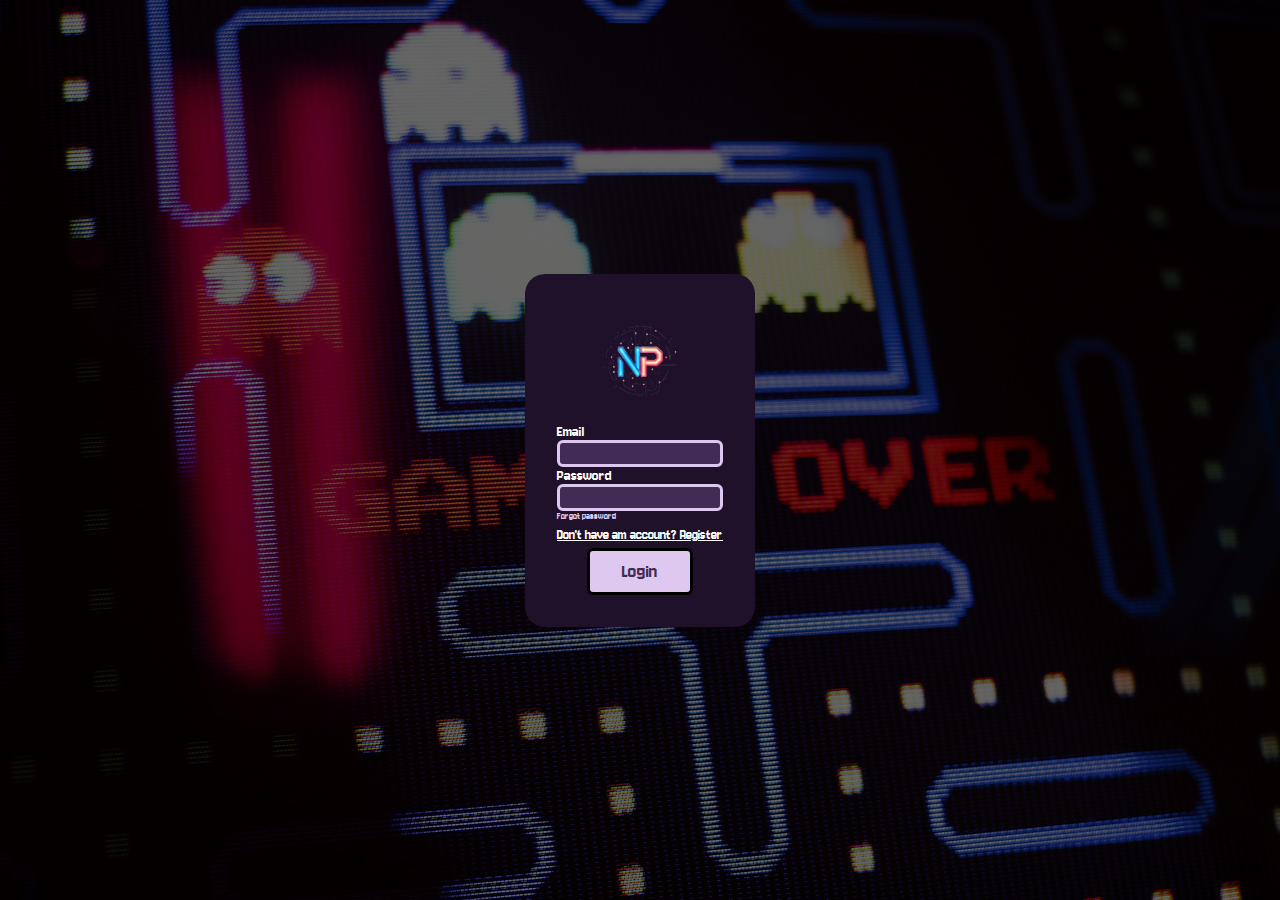
<file: index.html>
<!DOCTYPE html>
<html lang="pt-br">
<head>
    <meta charset="UTF-8">
    <meta name="viewport" content="width=device-width, initial-scale=1.0">
    <link rel="stylesheet" href="./style.css">
    <link rel="preconnect" href="https://fonts.googleapis.com">
    <link rel="preconnect" href="https://fonts.gstatic.com" crossorigin>
    <link href="https://fonts.googleapis.com/css2?family=Jersey+10&display=swap" rel="stylesheet">
    <script src="./login.js" defer></script>

    <title>Login</title>
</head>
<body>
    <main>
        <div id="cardlogin">
            <img src="./img/image 5.png" alt="logo">
            <div id="dados">
                <p>Email</p>
                <input type="email">
                <p>Password</p>
                <input type="password">
                <p id="forgot"> Forgot password</p>
            </div>
                <a href="./cadastro.html">Don't have am account? Register</a>
            <button id="login">Login</button>
        </div>
    </main>
</body>
</html>
</file>
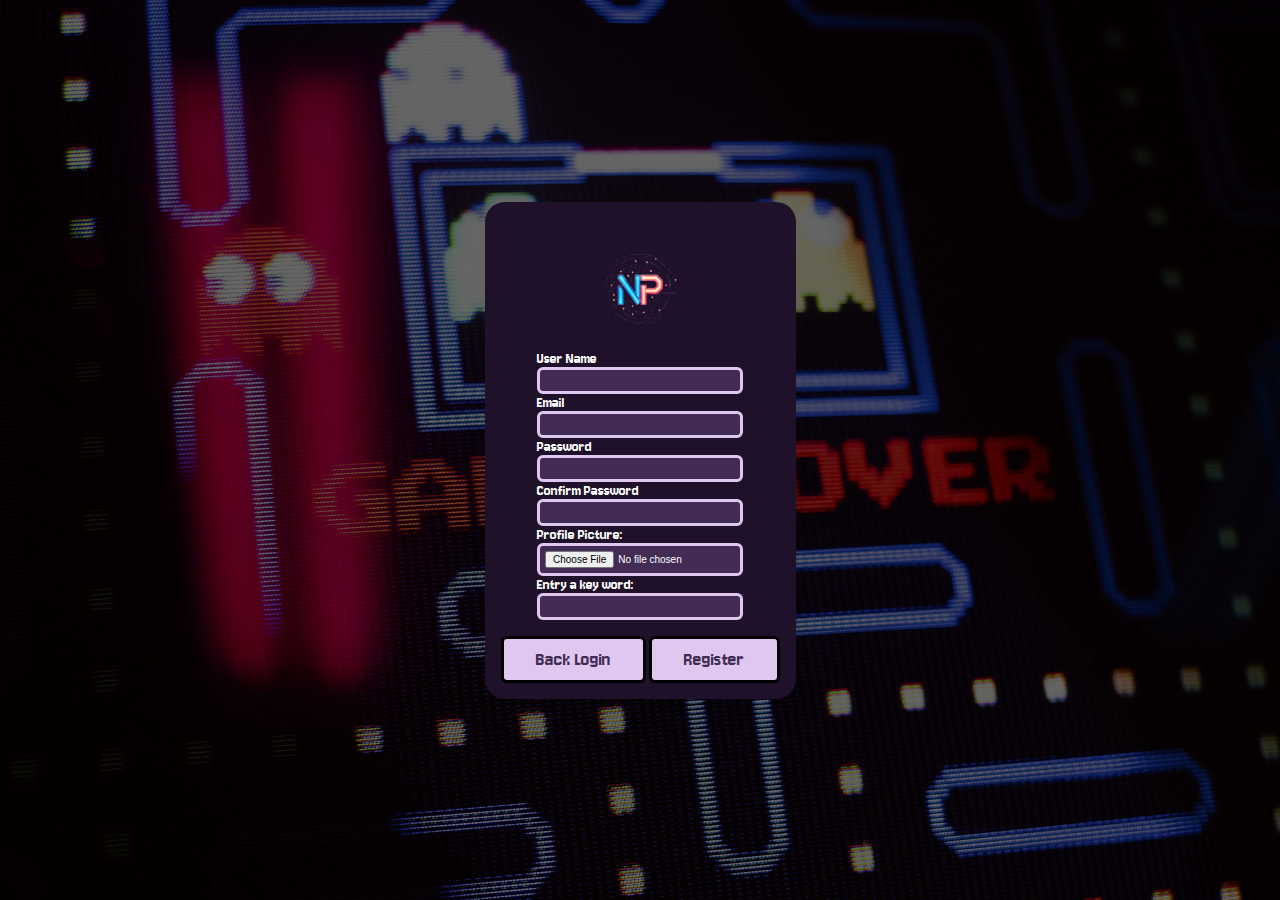
<file: cadastro.html>
<!DOCTYPE html>
<html lang="pt-br">
<head>
    <meta charset="UTF-8">
    <meta name="viewport" content="width=device-width, initial-scale=1.0">
    <link rel="stylesheet" href="./cadastro.css">
    <link rel="preconnect" href="https://fonts.googleapis.com">
    <link rel="preconnect" href="https://fonts.gstatic.com" crossorigin>
    <link href="https://fonts.googleapis.com/css2?family=Jersey+10&display=swap" rel="stylesheet">
    <title>Cadastro</title>
</head>
<body>
    <main>
        <div class="container" id="container">
            <div id="image-logo">
                <img src="./img/image 5.png" alt="logo">
            </div>
            <div id="dados">
                <form action="">
                    <p>User Name</p>
                    <input type="text" name="" id="name"> 
                    <p>Email</p>
                    <input type="email" email="" id="email">
                    <p>Password</p>
                    <input type="password" password="" id="password">
                    <p>Confirm Password</p>
                    <input type="password" password-confirm="" id="password-confirm">
                    <p>Profile Picture:</p>
                    <input type="file" profile-picture="" id="profile-picture" title="">
                    <p>Entry a key word:</p>
                    <input type="text" key-word="" id="key-word">
                </form>
            </div>
            <div id="div-button">
                <button id="back-login"><a href="./index.html">Back Login</a></button>
                <button id="register"><a href="#">Register</a></button>
            </div>
        </div>
    </main>
</body>
</html>
</file>
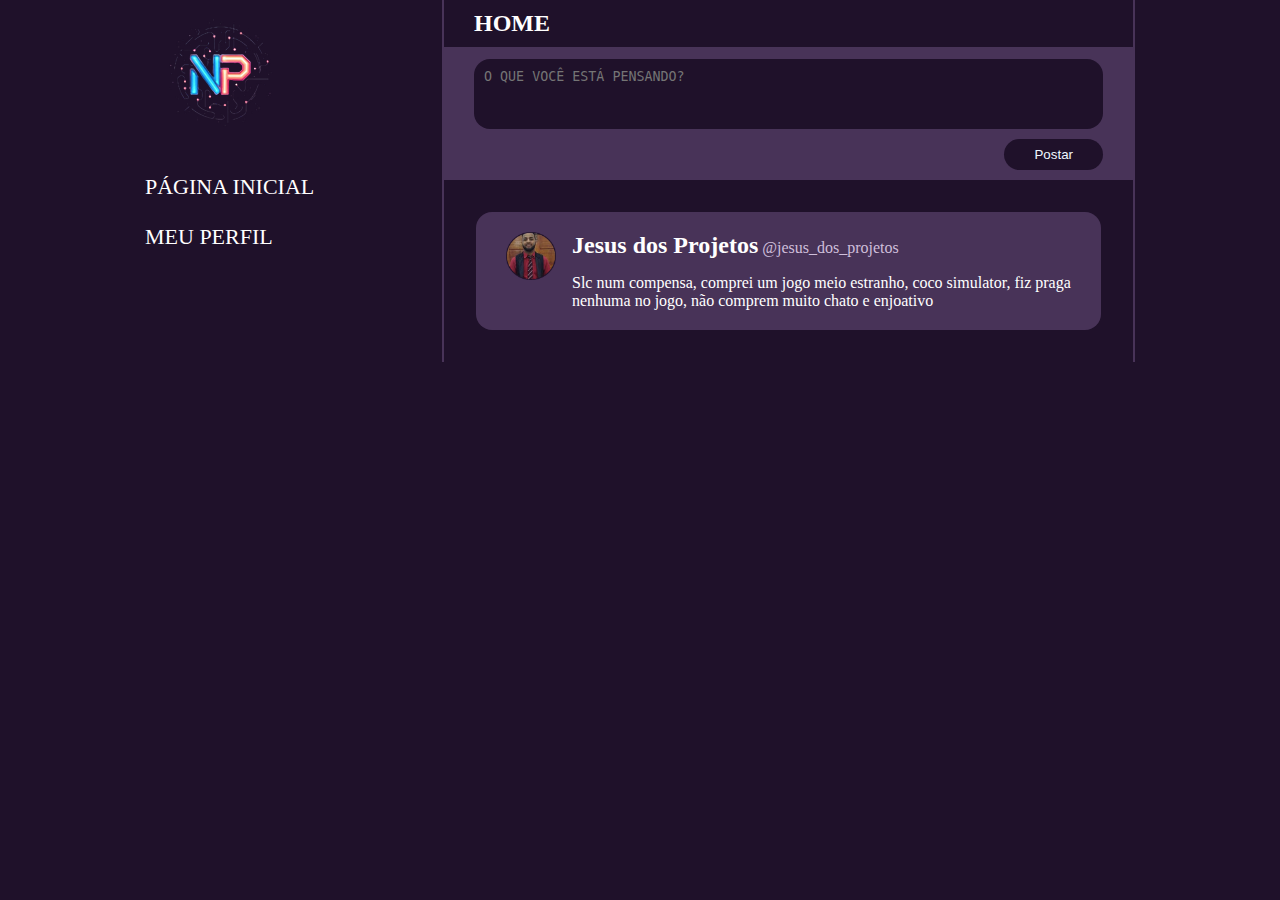
<file: home.html>
<!DOCTYPE html>
<html lang="en">
<head>
    <meta charset="UTF-8">
    <meta name="viewport" content="width=device-width, initial-scale=1.0">
    <link rel="stylesheet" href="./home.css">
    <title>Home</title>
</head>
<body>
    <div id="container" class="container">
        <header class="conteudo-header">

            <figure class="logo-header">
                <img src="./img/image 5.png" alt="logo">
                <figcaption hidden>Logo next player</figcaption>
            </figure>

            <nav class="header-menu-nav">

                <ul class="menu-lista">
                    <li>
                        <a href="#">PÁGINA INICIAL</a>
                    </li>
                    <li>
                        <a href="#">MEU PERFIL</a>
                    </li>
                </ul>

            </nav>
        </header>
        <main class="conteudo-principal">

            <h2 class="conteudo-principal-titulo">HOME</h1>

                <form action="#" class="conteudo-principal-form">
                    <textarea name="textoPublicacao" placeholder="O QUE VOCÊ ESTÁ PENSANDO?"></textarea>
                    <button type="submit">Postar</button>
                </form>

            </section>
            <section class="conteudo-postagem-feed">
                <ul class="conteudo-postagem-lista">
                    <li class="conteudo-postagem">
                        <img class="foto-perfil-postagem" src="./img/image.png" alt="">
                        <div class="conteudo-da-postagem">
                            <h2>Jesus dos Projetos</h2>
                            <span>@jesus_dos_projetos</span>
                            <p>Slc num compensa, comprei um jogo meio estranho, 
                                coco simulator, fiz praga nenhuma no jogo, não comprem muito chato e enjoativo</p>
                        </div>
                    </li>
                </ul>
            </section>
        </main>
    </div>
</body>
</html>
</file>
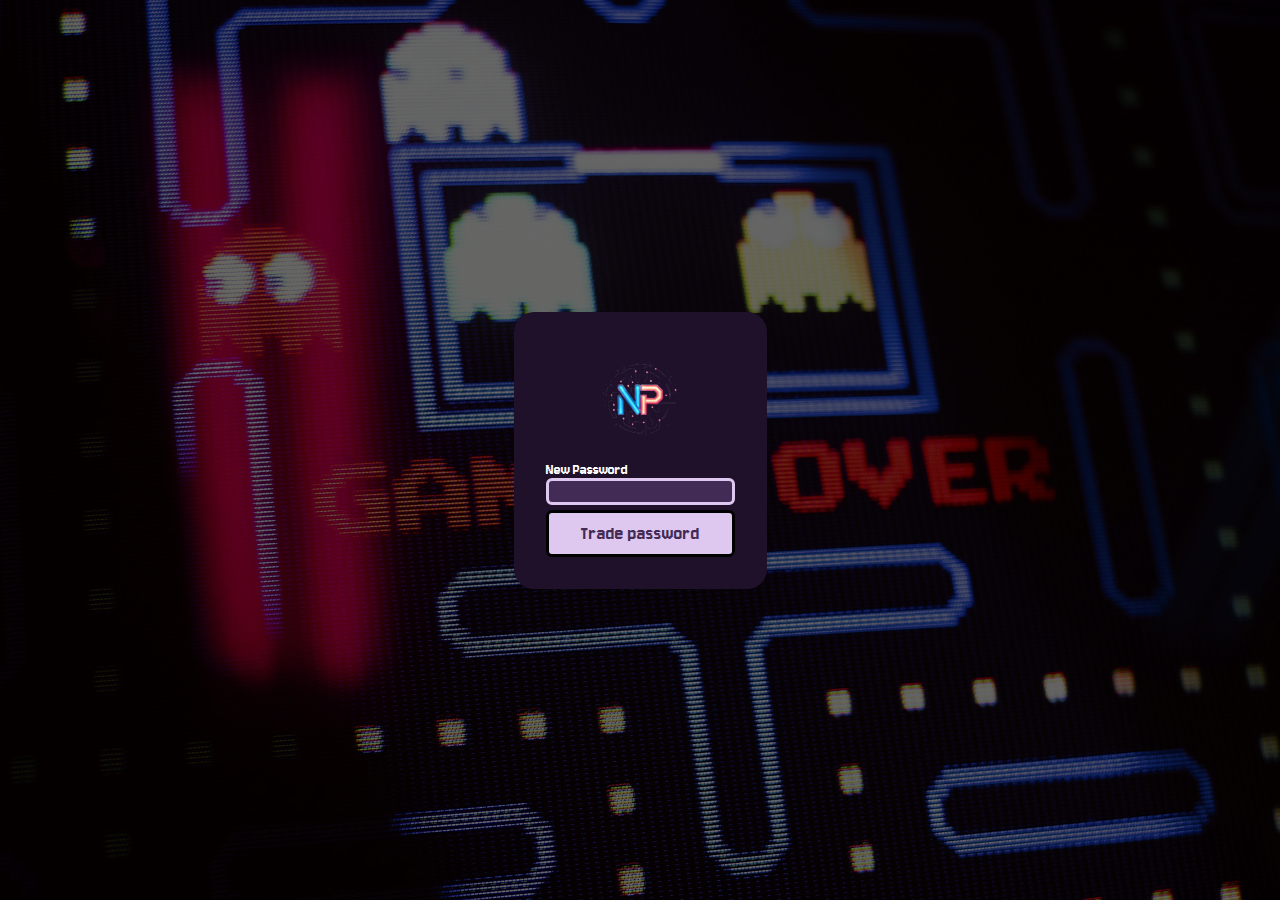
<file: trocarsenha.html>
<!DOCTYPE html>
<html lang="pt-br">
<head>
    <meta charset="UTF-8">
    <meta name="viewport" content="width=device-width, initial-scale=1.0">
    <link rel="stylesheet" href="./style.css">
    <link rel="preconnect" href="https://fonts.googleapis.com">
    <link rel="preconnect" href="https://fonts.gstatic.com" crossorigin>
    <link href="https://fonts.googleapis.com/css2?family=Jersey+10&display=swap" rel="stylesheet">
    <script src="./trocarsenha.js" defer></script>

    <title>Reecuperação de Senha</title>
</head>
<body>
    <main>
        <div id="cardlogin">
            <img src="./img/image 5.png" alt="logo">
            <div id="dados">
                <p>New Password</p>
                <input type="password" id="newpassword">
            </div>
            <button id="trade">Trade password</button> 
        </div>
    </main>
</body>
</html>
</file>
<file: style.css>
*{
    padding: 0;
    margin: 0;
}
main{
    background-image: url(./img/image\ 4.png);
    background-repeat: no-repeat;
    min-height: 100vh;
    display: flex;
    align-items: center;
    justify-content: center;
    background-color: black;
}
#cardlogin{
    background-color: #1F112A;
    padding: 2rem;
    gap: 5px;
    border-radius: 20px;
    display: flex;
    flex-direction: column;
    align-items: center;
    color: white;
    justify-content: space-evenly;
    font-family: "Jersey 10", sans-serif;
    font-weight: 400;
    font-style: normal;
}
#cardlogin img{
    width: 7rem;
}
#dados{
    color: white;
    display: flex;
    height: auto;
    width: 100%;
    flex-direction: column;
    justify-content: space-evenly;
}
#dados #forgot{
    font-size: 10px;
    color: #DEC8EF;
}
input{
    color: #ffffff;
    background-color: #422B54;
    border-radius: 6px;
    border: solid #DEC8EF;
    padding: 5px;
    font-weight: 400;
    font-style: normal;
    font-size: 10px;
}
button{
    background-color: #DEC8EF;
    color: #422B54;
    cursor: pointer;
    border-radius: 6px;
    padding: 10px 32px;
    font-family: "Jersey 10", sans-serif;
    font-weight: 400;
    font-style: normal;
    font-size: 20px;
    border: solid #000000;
}
a{
    color: #ffffff;  
    font-size: 15px;  
}
</file>
<file: cadastro.css>
*{
    padding: 0;
    margin: 0;
    box-sizing: border-box;
}
main{
    background-image: url(./img/image\ 4.png);
    background-repeat: no-repeat;
    min-height: 100vh;
    display: flex;
    align-items: center;
    justify-content: center;
    background-color: black;
}
#container{
    background-color: #1F112A;
    border-radius: 20px;
    display: flex;
    flex-direction: column;
    align-items: center;
    color: white;
    justify-content: space-evenly;
    font-family: "Jersey 10", sans-serif;
    font-weight: 400;
    font-style: normal;
}
#container img{
    width: 7rem;
    padding-top: 2rem;
}
p{
    color: #ffffff;
}
input{
    width: 100%;
    color: #ffffff;
    background-color: #422B54;
    border-radius: 6px;
    border: solid #DEC8EF;
    padding: 5px;
    font-weight: 400;
    font-style: normal;
    font-size: 10px;
}
button{
    background-color: #DEC8EF;
    color: #422B54;
    cursor: pointer;
    border-radius: 6px;
    padding: 10px 32px;
    font-family: "Jersey 10", sans-serif;
    font-weight: 400;
    font-style: normal;
    font-size: 20px;
    border: solid #000000;
}
#div-button{
    padding: 1rem;
}
a{
    color: #422B54;
    text-decoration: none;
}
</file>
<file: home.css>
*{
    padding: 0;
    margin: 0;
    box-sizing: border-box;
}
html, body{ 
    scroll-behavior: smooth;
}
body{
    background-color: #1F112A;
}

ul, ol, li{
    list-style: none;
}

.container{
    width: 100%;
    max-width: 990px;
    margin: 0 auto;
    display: flex;
}

.conteudo-header{
    flex-basis: 30%;
}
.logo-header{
    margin-bottom: 20px;
}
.logo-header img{}
.logo-header figcaption{
    display: none;
}
.header-menu-nav{
}
.menu-lista li{
    margin-bottom: 1.5rem;
}
.menu-lista a{
    color: rgb(255, 255, 255);
    text-decoration: none;
    font-size: 22px;
}

.conteudo-principal{
    flex-basis: 70%;
    border-left: 2px solid #483358;
    border-right: 2px solid #483358;
}
.conteudo-principal-titulo{
    padding: 10px 30px;
    color: #ffffff;
}
.conteudo-principal-form{
    padding: 10px 30px;
    border-top: 2px solid #483358;
    text-align: right;
    background-color: #483358;
}
.conteudo-principal-form textarea{
    display: block;
    width: 100%;
    outline: none;
    border: #483358;
    resize: none;
    height: 70px;
    background-color: #1F112A;
    border-radius: 1rem;
    padding: 10px;
}
.conteudo-principal-form button{
    background-color: #1F112A;
    border: none;
    padding: 8px 30px;
    color: aliceblue;
    border-radius: 2rem;
    margin-top: 10px;
}

.conteudo-postagem-feed{}
.conteudo-postagem-lista{}
.conteudo-postagem{
    padding: 20px 30px;
    display: flex;
    align-items: flex-start;
}
.foto-perfil-postagem{
    width: 50px;
}
.conteudo-da-postagem{
    margin-left: 1rem;
}
.conteudo-da-postagem h2{
    display: inline-block;
    color: #ffffff;
}
.conteudo-da-postagem span{
    display: inline-block;
    color: #cfbfdb;
}
.conteudo-da-postagem p{
    margin-top: 15px;
    color: #ffffff;
}
.conteudo-postagem {
    background-color: #483358;
    border-radius: 1rem;
    margin: 2rem;
}
</file>
